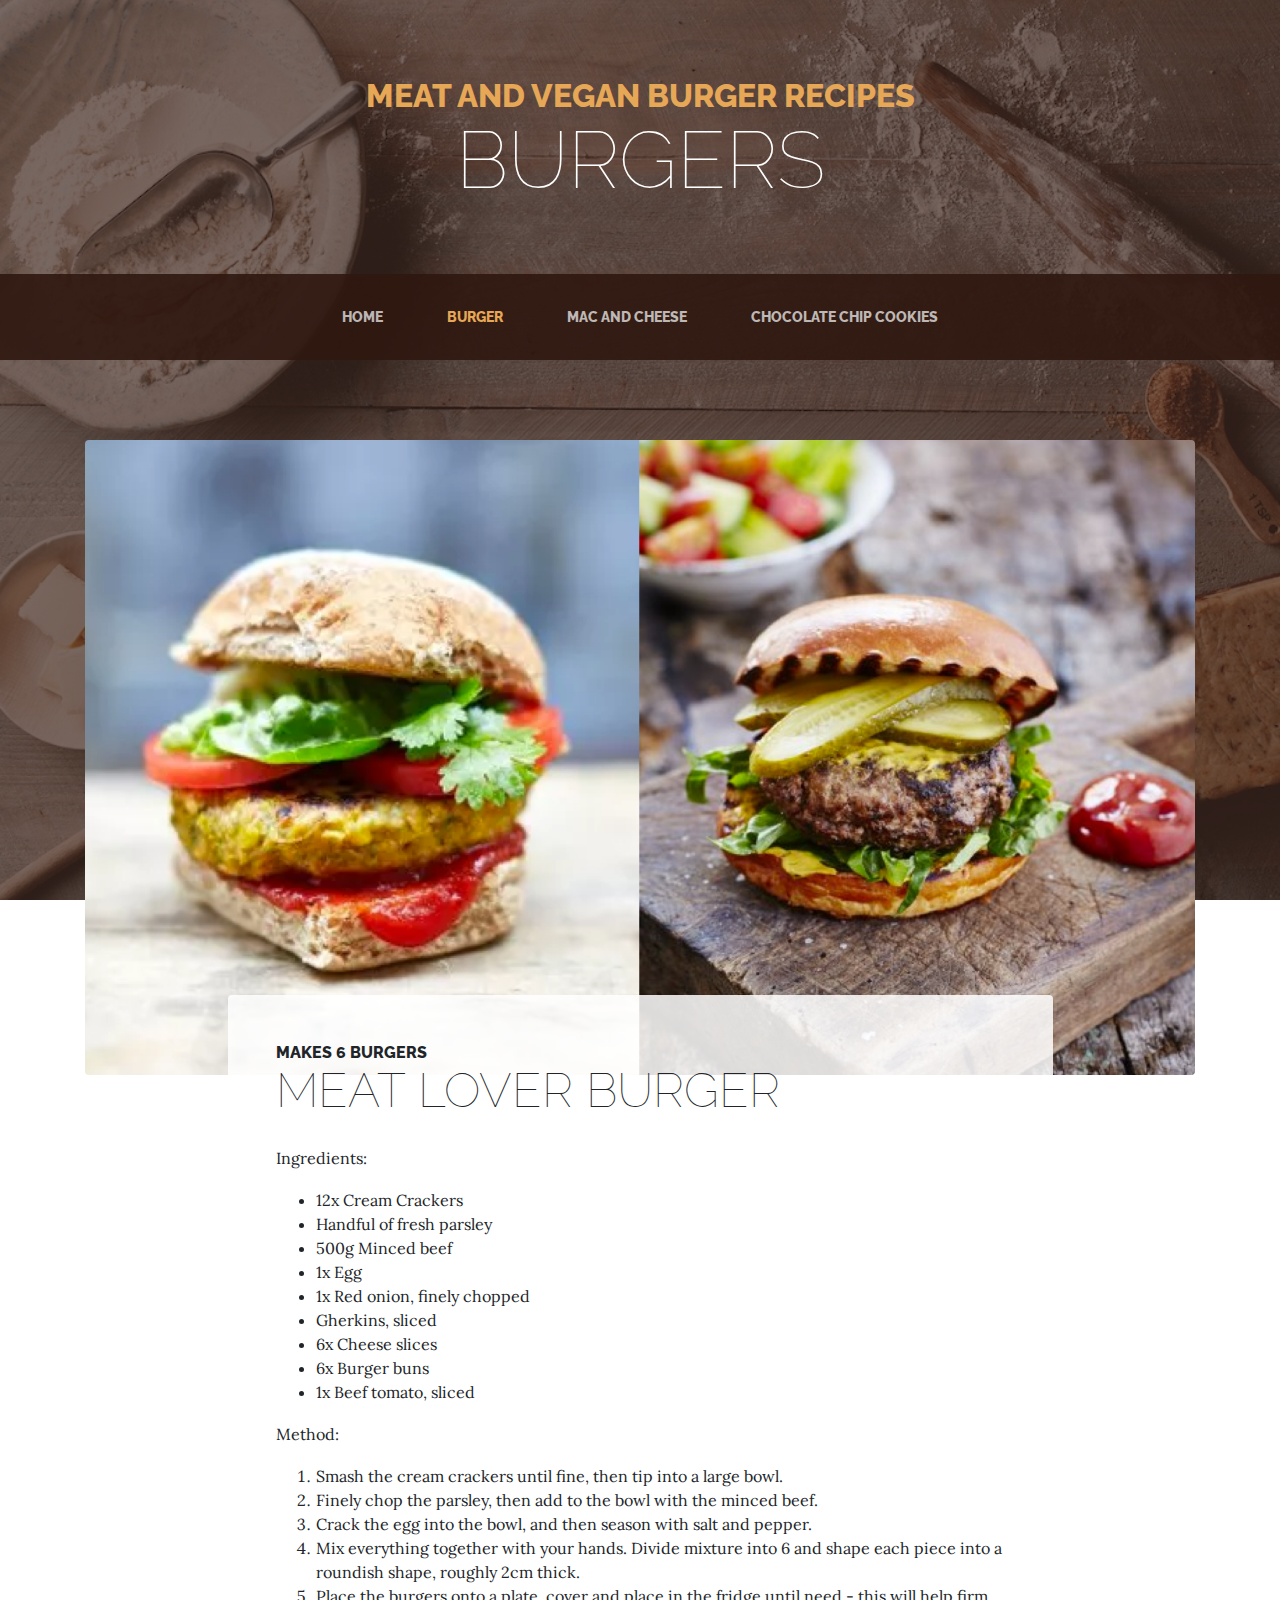
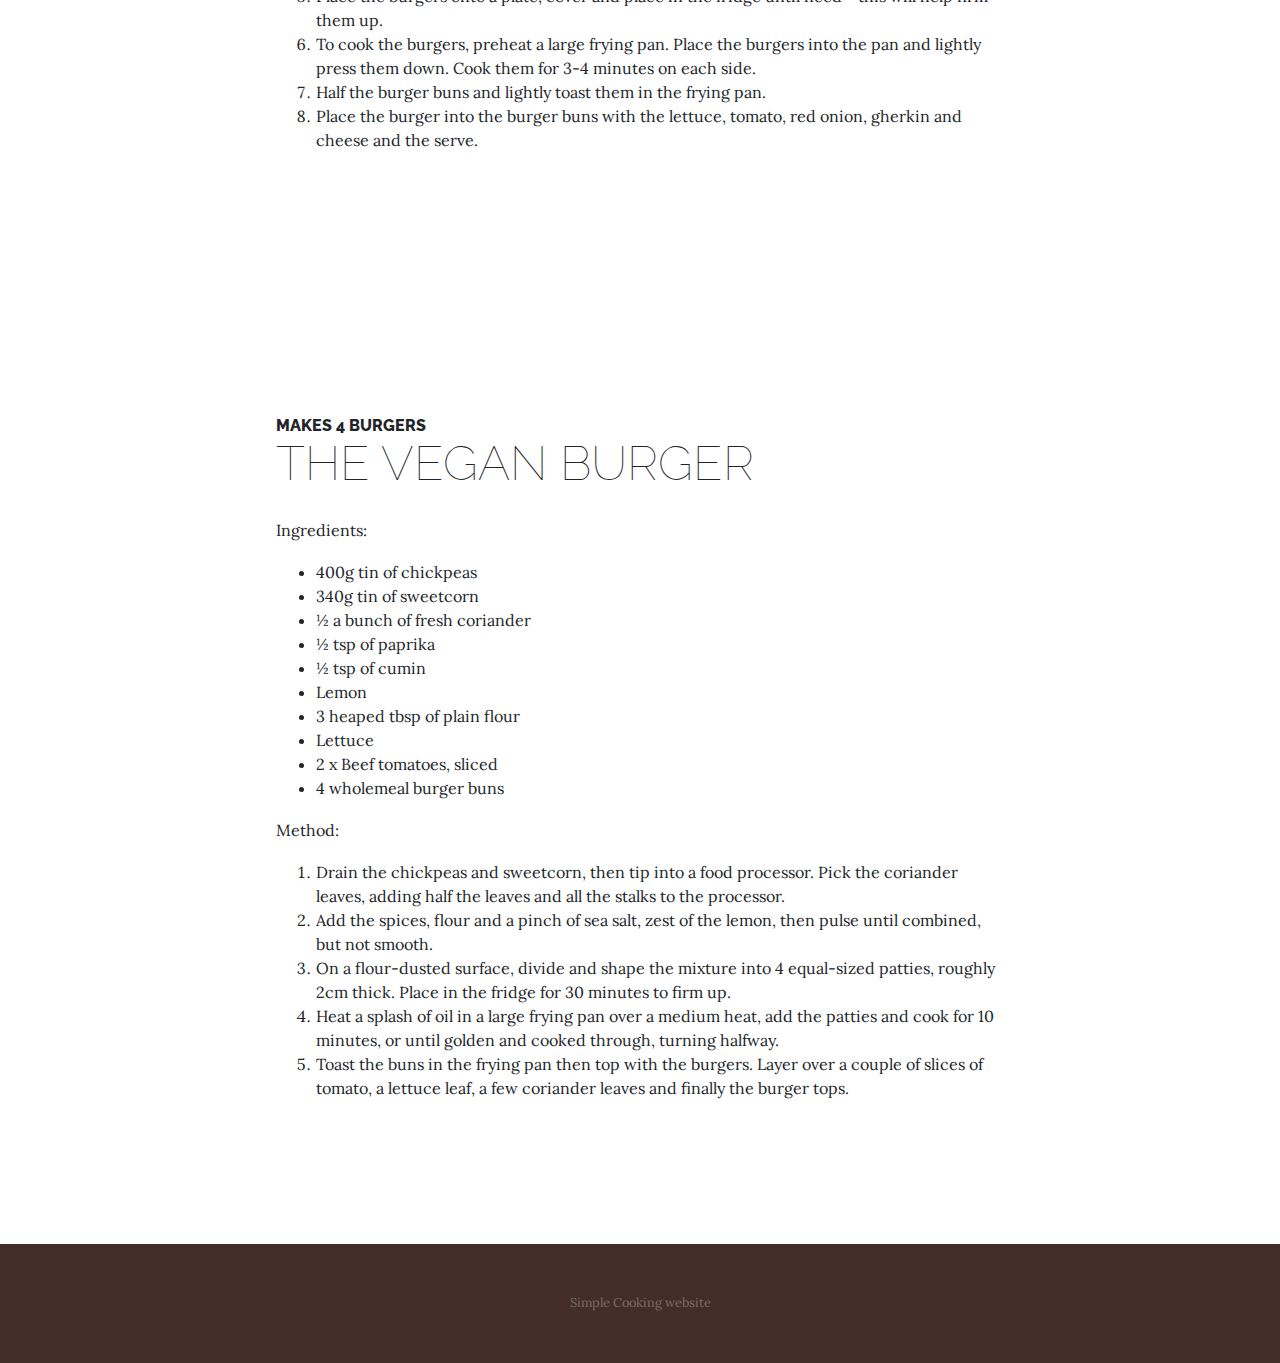
<file: startbootstrap-business-casual-gh-pages/about.html>
<!DOCTYPE html>
<html lang="en">

  <head>

    <meta charset="utf-8">
    <meta name="viewport" content="width=device-width, initial-scale=1, shrink-to-fit=no">
    <meta name="description" content="">
    <meta name="author" content="">

    <title>SC - Burgers</title>

    <!-- Bootstrap core CSS -->
    <link href="vendor/bootstrap/css/bootstrap.min.css" rel="stylesheet">

    <!-- Custom fonts for this template -->
    <link href="https://fonts.googleapis.com/css?family=Raleway:100,100i,200,200i,300,300i,400,400i,500,500i,600,600i,700,700i,800,800i,900,900i" rel="stylesheet">
    <link href="https://fonts.googleapis.com/css?family=Lora:400,400i,700,700i" rel="stylesheet">

    <!-- Custom styles for this template -->
    <link href="css/business-casual.min.css" rel="stylesheet">

  </head>

  <body>

    <h1 class="site-heading text-center text-white d-none d-lg-block">
      <span class="site-heading-upper text-primary mb-3">Meat and vegan burger recipes</span>
      <span class="site-heading-lower">Burgers</span>
    </h1>

    <!-- Navigation -->
    <nav class="navbar navbar-expand-lg navbar-dark py-lg-4" id="mainNav">
      <div class="container">
        <a class="navbar-brand text-uppercase text-expanded font-weight-bold d-lg-none" href="#">Start Bootstrap</a>
        <button class="navbar-toggler" type="button" data-toggle="collapse" data-target="#navbarResponsive" aria-controls="navbarResponsive" aria-expanded="false" aria-label="Toggle navigation">
          <span class="navbar-toggler-icon"></span>
        </button>
        <div class="collapse navbar-collapse" id="navbarResponsive">
          <ul class="navbar-nav mx-auto">
            <li class="nav-item px-lg-4">
              <a class="nav-link text-uppercase text-expanded" href="index.html">Home
                <span class="sr-only">(current)</span>
              </a>
            </li>
            <li class="nav-item active px-lg-4">
              <a class="nav-link text-uppercase text-expanded" href="about.html">Burger</a>
            </li>
            <li class="nav-item px-lg-4">
              <a class="nav-link text-uppercase text-expanded" href="products.html">Mac and Cheese</a>
            </li>
            <li class="nav-item px-lg-4">
              <a class="nav-link text-uppercase text-expanded" href="store.html">Chocolate Chip Cookies</a>
            </li>
          </ul>
        </div>
      </div>
    </nav>

    <section class="page-section about-heading">
      <div class="container">
        <img class="img-fluid rounded about-heading-img mb-3 mb-lg-0" src="img/burgers.jpg" alt="">
        <div class="about-heading-content">
          <div class="row">
            <div class="col-xl-9 col-lg-10 mx-auto">
              <div class="bg-faded rounded p-5">
                <h2 class="section-heading mb-4">
                  <span class="section-heading-upper">Makes 6 burgers</span>
                  <span class="section-heading-lower">Meat lover burger</span>
                </h2>
                <p>
                  Ingredients:
                  <ul>
                    <li>12x Cream Crackers</li>
                    <li>Handful of fresh parsley</li>
                    <li>500g Minced beef</li>
                    <li>1x Egg</li>
                    <li>1x Red onion, finely chopped</li>
                    <li>Gherkins, sliced</li>
                    <li>6x Cheese slices</li>
                    <li>6x Burger buns</li>
                    <li>1x Beef tomato, sliced</li>
                  </ul>
                </p>
                <p>
                  Method:
                  <ol>
                    <li>Smash the cream crackers until fine, then tip into a large bowl.</li>
                    <li>Finely chop the parsley, then add to the bowl with the minced beef.</li>
                    <li>Crack the egg into the bowl, and then season with salt and pepper.</li>
                    <li>Mix everything together with your hands. Divide mixture into 6 and shape each piece into a roundish shape, roughly 2cm thick.</li>
                    <li>Place the burgers onto a plate, cover and place in the fridge until need - this will help firm them up.</li>
                    <li>To cook the burgers, preheat a large frying pan. Place the burgers into the pan and lightly press them down. Cook them for 3-4 minutes on each side. </li>
                    <li>Half the burger buns and lightly toast them in the frying pan.</li>
                    <li>Place the burger into the burger buns with the lettuce, tomato, red onion, gherkin and cheese and the serve. </li>
                  </ol>
                </p>
              </div>
            </div>
          </div>
        </div>
      </div>
    </section>

  <br>
  <br>
  <br>

    <section class="page-section about-heading">
      <div class="container">
        <div class="about-heading-content">
          <div class="row">
            <div class="col-xl-9 col-lg-10 mx-auto">
              <div class="bg-faded rounded p-5">
                <h2 class="section-heading mb-4">
                  <span class="section-heading-upper">Makes 4 burgers</span>
                  <span class="section-heading-lower">The Vegan burger</span>
                </h2>
                <p>
                Ingredients:
                <ul>
                  <li>400g tin of chickpeas</li>
                  <li>340g tin of sweetcorn</li>
                  <li>½ a bunch of fresh coriander</li>
                  <li>½ tsp of paprika </li>
                  <li>½ tsp of cumin</li>
                  <li>Lemon </li>
                  <li>3 heaped tbsp of plain flour </li>
                  <li>Lettuce</li>
                  <li>2 x Beef tomatoes, sliced</li>
                  <li>4 wholemeal burger buns</li>
                </ul>
              </p>
                <p>
                Method:
                <ol>
                  <li>Drain the chickpeas and sweetcorn, then tip into a food processor. Pick the coriander leaves, adding half the leaves and all the stalks to the processor.</li>
                  <li>Add the spices, flour and a pinch of sea salt, zest of the lemon, then pulse until combined, but not smooth. </li>
                  <li>On a flour-dusted surface, divide and shape the mixture into 4 equal-sized patties, roughly 2cm thick. Place in the fridge for 30 minutes to firm up.</li>
                  <li>Heat a splash of oil in a large frying pan over a medium heat, add the patties and cook for 10 minutes, or until golden and cooked through, turning halfway.</li>
                  <li>Toast the buns in the frying pan then top with the burgers. Layer over a couple of slices of tomato, a lettuce leaf, a few coriander leaves and finally the burger tops. </li>
                </ol>
              </p>
              </div>
            </div>
          </div>
        </div>
      </div>
    </section>

    <footer class="footer text-faded text-center py-5">
      <div class="container">
        <p class="m-0 small">Simple Cooking website</p>
      </div>
    </footer>

    <!-- Bootstrap core JavaScript -->
    <script src="vendor/jquery/jquery.min.js"></script>
    <script src="vendor/bootstrap/js/bootstrap.bundle.min.js"></script>

  </body>

</html>
</file>
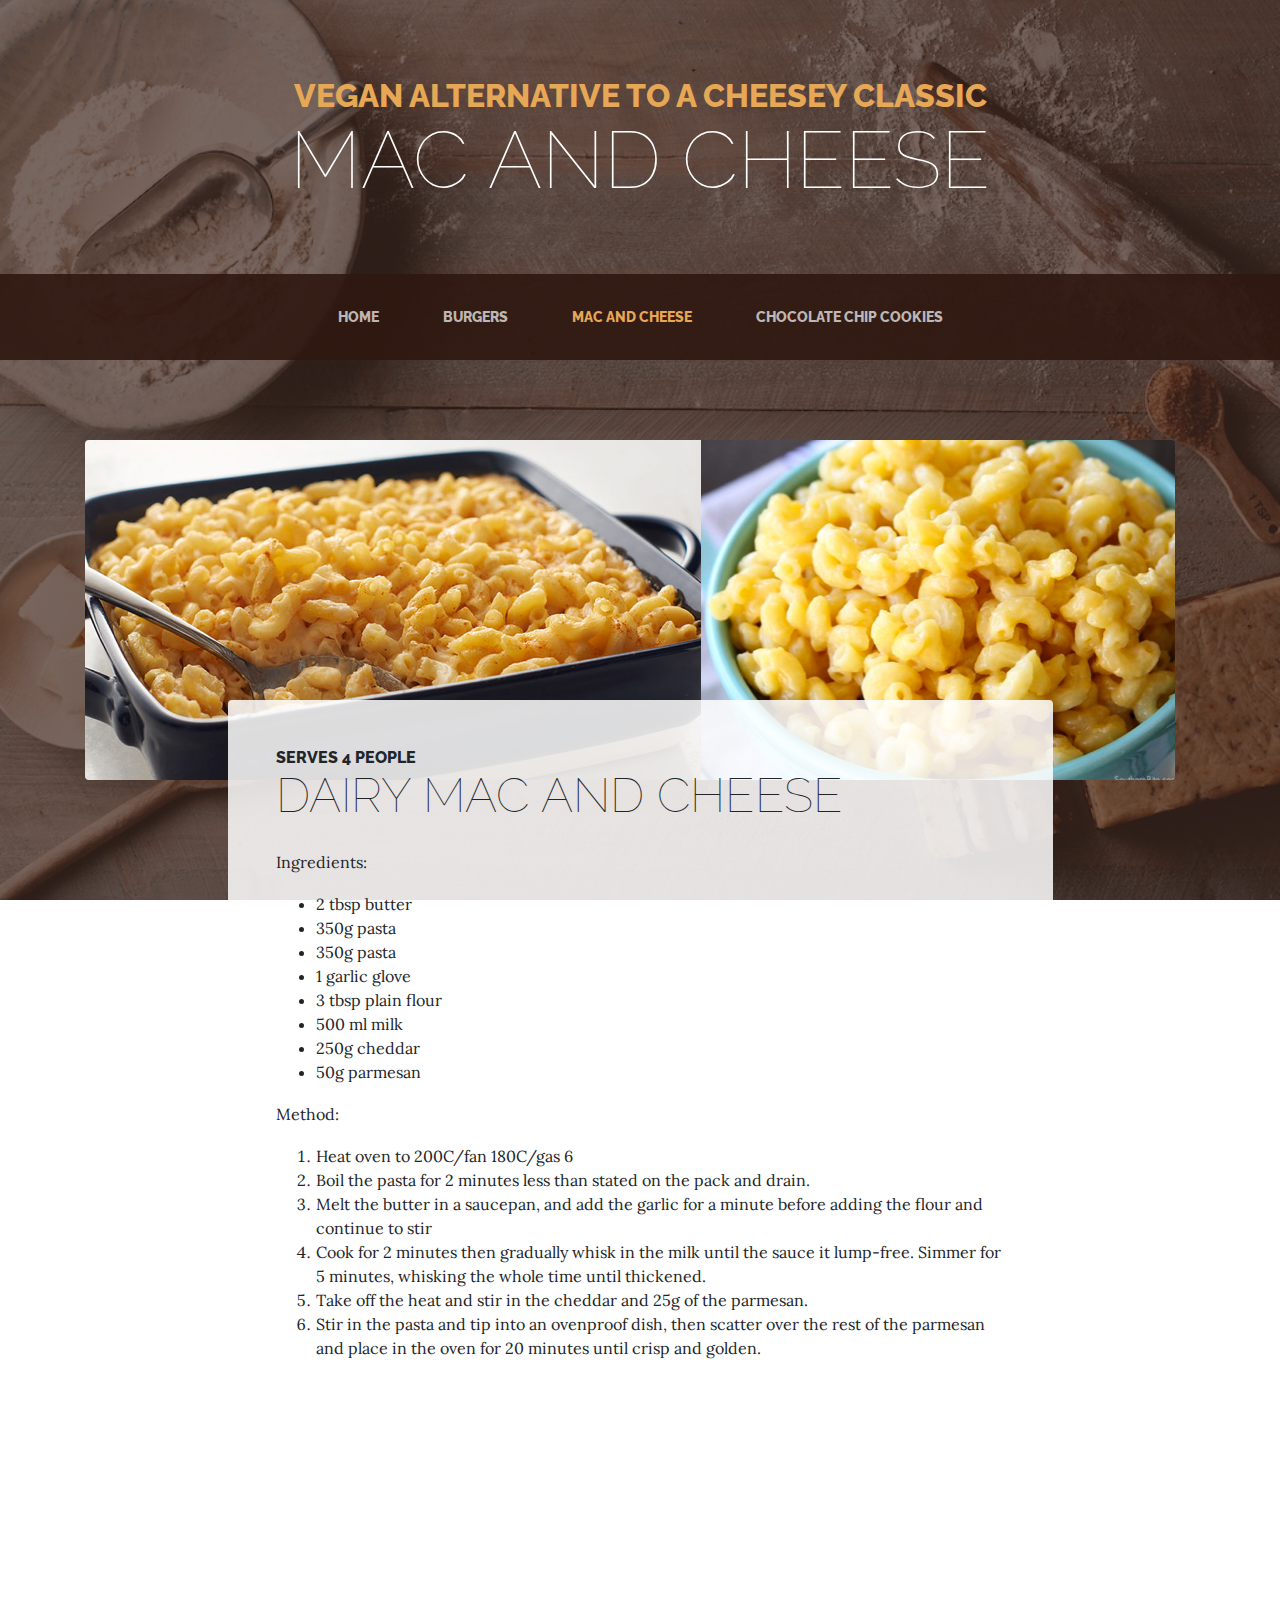
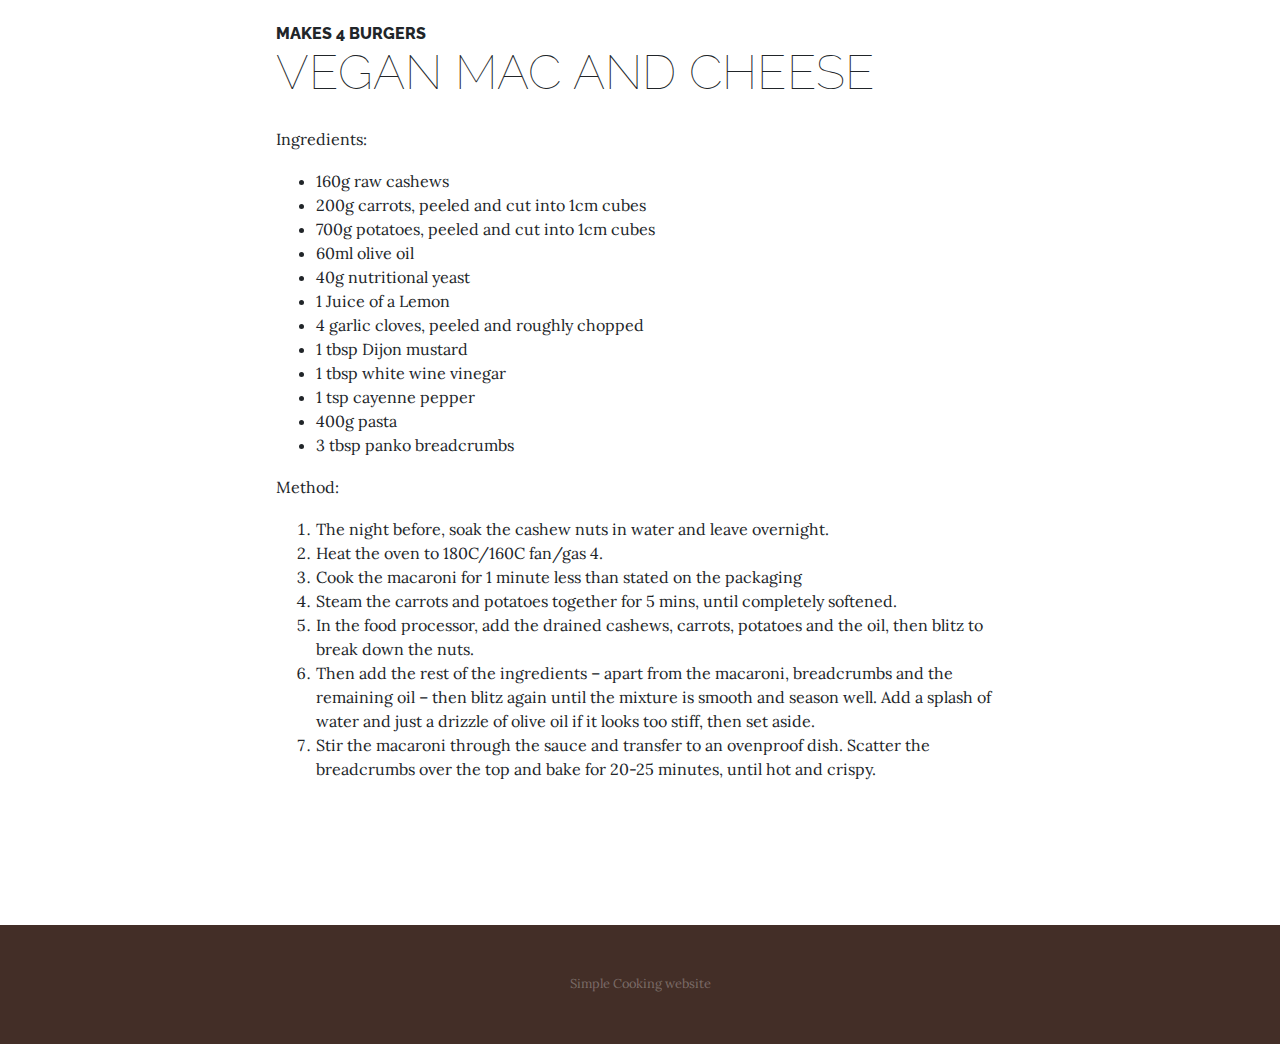
<file: startbootstrap-business-casual-gh-pages/products.html>
<!DOCTYPE html>
<html lang="en">

  <head>

    <meta charset="utf-8">
    <meta name="viewport" content="width=device-width, initial-scale=1, shrink-to-fit=no">
    <meta name="description" content="">
    <meta name="author" content="">

    <title>SC - Mac and Cheese</title>

    <!-- Bootstrap core CSS -->
    <link href="vendor/bootstrap/css/bootstrap.min.css" rel="stylesheet">

    <!-- Custom fonts for this template -->
    <link href="https://fonts.googleapis.com/css?family=Raleway:100,100i,200,200i,300,300i,400,400i,500,500i,600,600i,700,700i,800,800i,900,900i" rel="stylesheet">
    <link href="https://fonts.googleapis.com/css?family=Lora:400,400i,700,700i" rel="stylesheet">

    <!-- Custom styles for this template -->
    <link href="css/business-casual.min.css" rel="stylesheet">

  </head>

  <body>

    <h1 class="site-heading text-center text-white d-none d-lg-block">
      <span class="site-heading-upper text-primary mb-3">Vegan alternative to a cheesey classic</span>
      <span class="site-heading-lower">Mac and Cheese</span>
    </h1>

    <!-- Navigation -->
    <nav class="navbar navbar-expand-lg navbar-dark py-lg-4" id="mainNav">
      <div class="container">
        <a class="navbar-brand text-uppercase text-expanded font-weight-bold d-lg-none" href="#">Start Bootstrap</a>
        <button class="navbar-toggler" type="button" data-toggle="collapse" data-target="#navbarResponsive" aria-controls="navbarResponsive" aria-expanded="false" aria-label="Toggle navigation">
          <span class="navbar-toggler-icon"></span>
        </button>
        <div class="collapse navbar-collapse" id="navbarResponsive">
          <ul class="navbar-nav mx-auto">
            <li class="nav-item px-lg-4">
              <a class="nav-link text-uppercase text-expanded" href="index.html">Home
                <span class="sr-only">(current)</span>
              </a>
            </li>
            <li class="nav-item px-lg-4">
              <a class="nav-link text-uppercase text-expanded" href="about.html">Burgers</a>
            </li>
            <li class="nav-item active px-lg-4">
              <a class="nav-link text-uppercase text-expanded" href="products.html">Mac and Cheese</a>
            </li>
            <li class="nav-item px-lg-4">
              <a class="nav-link text-uppercase text-expanded" href="store.html">Chocolate Chip Cookies</a>
            </li>
          </ul>
        </div>
      </div>
    </nav>


    <section class="page-section about-heading">
      <div class="container">
        <img class="img-fluid rounded about-heading-img mb-3 mb-lg-0" src="img/mac&cheese.jpg" alt="">
        <div class="about-heading-content">
          <div class="row">
            <div class="col-xl-9 col-lg-10 mx-auto">
              <div class="bg-faded rounded p-5">
                <h2 class="section-heading mb-4">
                  <span class="section-heading-upper">Serves 4 people</span>
                  <span class="section-heading-lower">Dairy mac and cheese</span>
                </h2>
                <p>
                  Ingredients:
                  <ul>
                    <li>2 tbsp butter</li>
                    <li>350g pasta </li>
                    <li>350g pasta </li>
                    <li>1 garlic glove</li>
                    <li>3 tbsp plain flour </li>
                    <li>500 ml milk </li>
                    <li>250g cheddar</li>
                    <li>50g parmesan </li>
                  </ul>
                </p>
                <p>
                  Method:
                  <ol>
                    <li>Heat oven to 200C/fan 180C/gas 6</li>
                    <li>Boil the pasta for 2 minutes less than stated on the pack and drain.</li>
                    <li>Melt the butter in a saucepan, and add the garlic for a minute before adding the flour and continue to stir </li>
                    <li>Cook for 2 minutes then gradually whisk in the milk until the sauce it lump-free. Simmer for 5 minutes, whisking the whole time until thickened.</li>
                    <li>Take off the heat and stir in the cheddar and 25g of the parmesan.</li>
                    <li>Stir in the pasta and tip into an ovenproof dish, then scatter over the rest of the parmesan and place in the oven for 20 minutes until crisp and golden.</li>
                  </ol>
                </p>
              </div>
            </div>
          </div>
        </div>
      </div>
    </section>

    <br>
    <br>
    <br>

    <section class="page-section about-heading">
      <div class="container">
        <div class="about-heading-content">
          <div class="row">
            <div class="col-xl-9 col-lg-10 mx-auto">
              <div class="bg-faded rounded p-5">
                <h2 class="section-heading mb-4">
                  <span class="section-heading-upper">Makes 4 burgers</span>
                  <span class="section-heading-lower">Vegan Mac and Cheese</span>
                </h2>
                <p>
                Ingredients:
                <ul>
                  <li>160g raw cashews</li>
                  <li>200g carrots, peeled and cut into 1cm cubes </li>
                  <li>700g potatoes, peeled and cut into 1cm cubes</li>
                  <li> 60ml olive oil</li>
                  <li>40g nutritional yeast</li>
                  <li>1 Juice of a Lemon </li>
                  <li>4 garlic cloves, peeled and roughly chopped</li>
                  <li>1 tbsp Dijon mustard</li>
                  <li>1 tbsp white wine vinegar</li>
                  <li>1 tsp cayenne pepper</li>
                  <li>400g pasta</li>
                  <li>3 tbsp panko breadcrumbs</li>
                </ul>


              </p>
                <p>
                Method:
                <ol>
                  <li>The night before, soak the cashew nuts in water and leave overnight. </li>
                  <li>Heat the oven to 180C/160C fan/gas 4.  </li>
                  <li>Cook the macaroni for 1 minute less than stated on the packaging  </li>
                  <li>Steam the carrots and potatoes together for 5 mins, until completely softened.  </li>
                  <li>In the food processor, add the drained cashews, carrots, potatoes and the oil, then blitz to break down the nuts.  </li>
                  <li>Then add the rest of the ingredients – apart from the macaroni, breadcrumbs and the remaining oil – then blitz again until the mixture is smooth and season well. Add a splash of water and just a drizzle of olive oil if it looks too stiff, then set aside. </li>
                  <li> Stir the macaroni through the sauce and transfer to an ovenproof dish. Scatter the breadcrumbs over the top and bake for 20-25 minutes, until hot and crispy. </li>
                </ol>
              </p>
              </div>
            </div>
          </div>
        </div>
      </div>
    </section>

    <footer class="footer text-faded text-center py-5">
      <div class="container">
        <p class="m-0 small">Simple Cooking website</p>
      </div>
    </footer>

    <!-- Bootstrap core JavaScript -->
    <script src="vendor/jquery/jquery.min.js"></script>
    <script src="vendor/bootstrap/js/bootstrap.bundle.min.js"></script>

  </body>

</html>
</file>
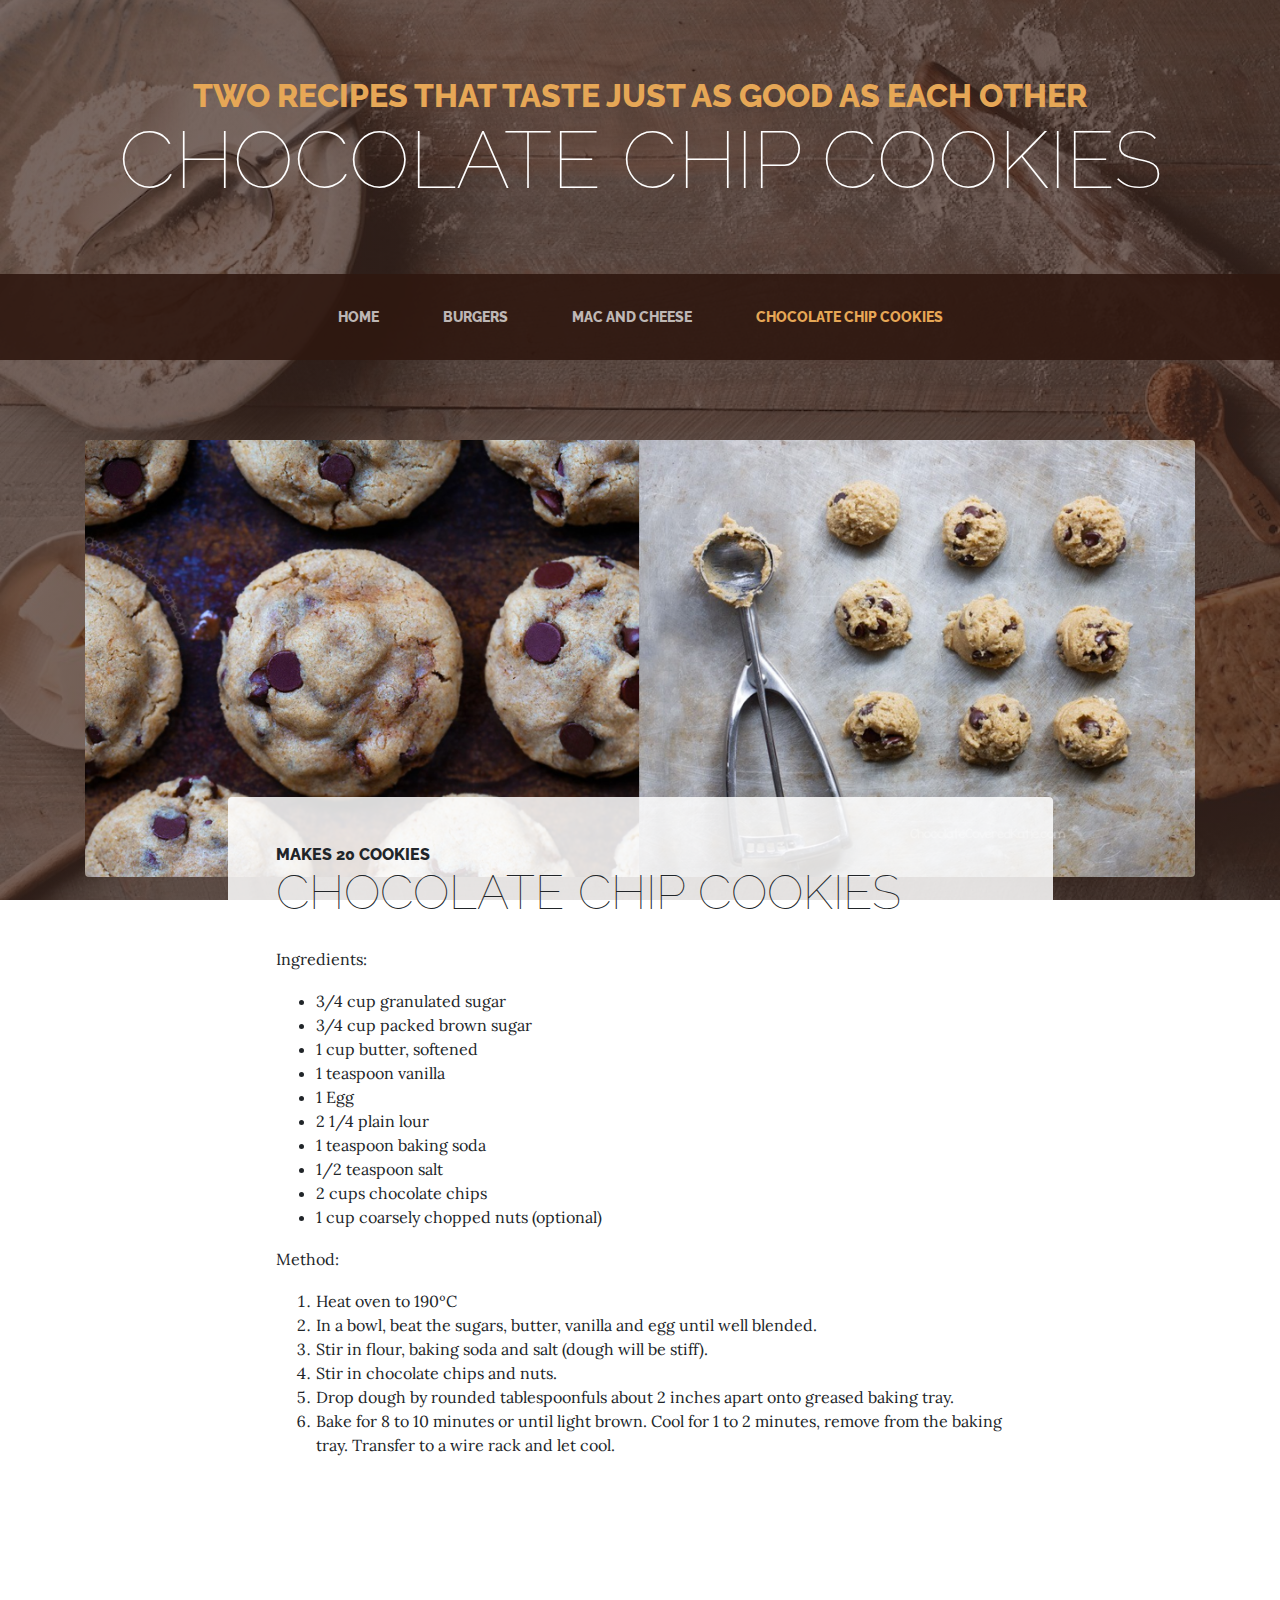
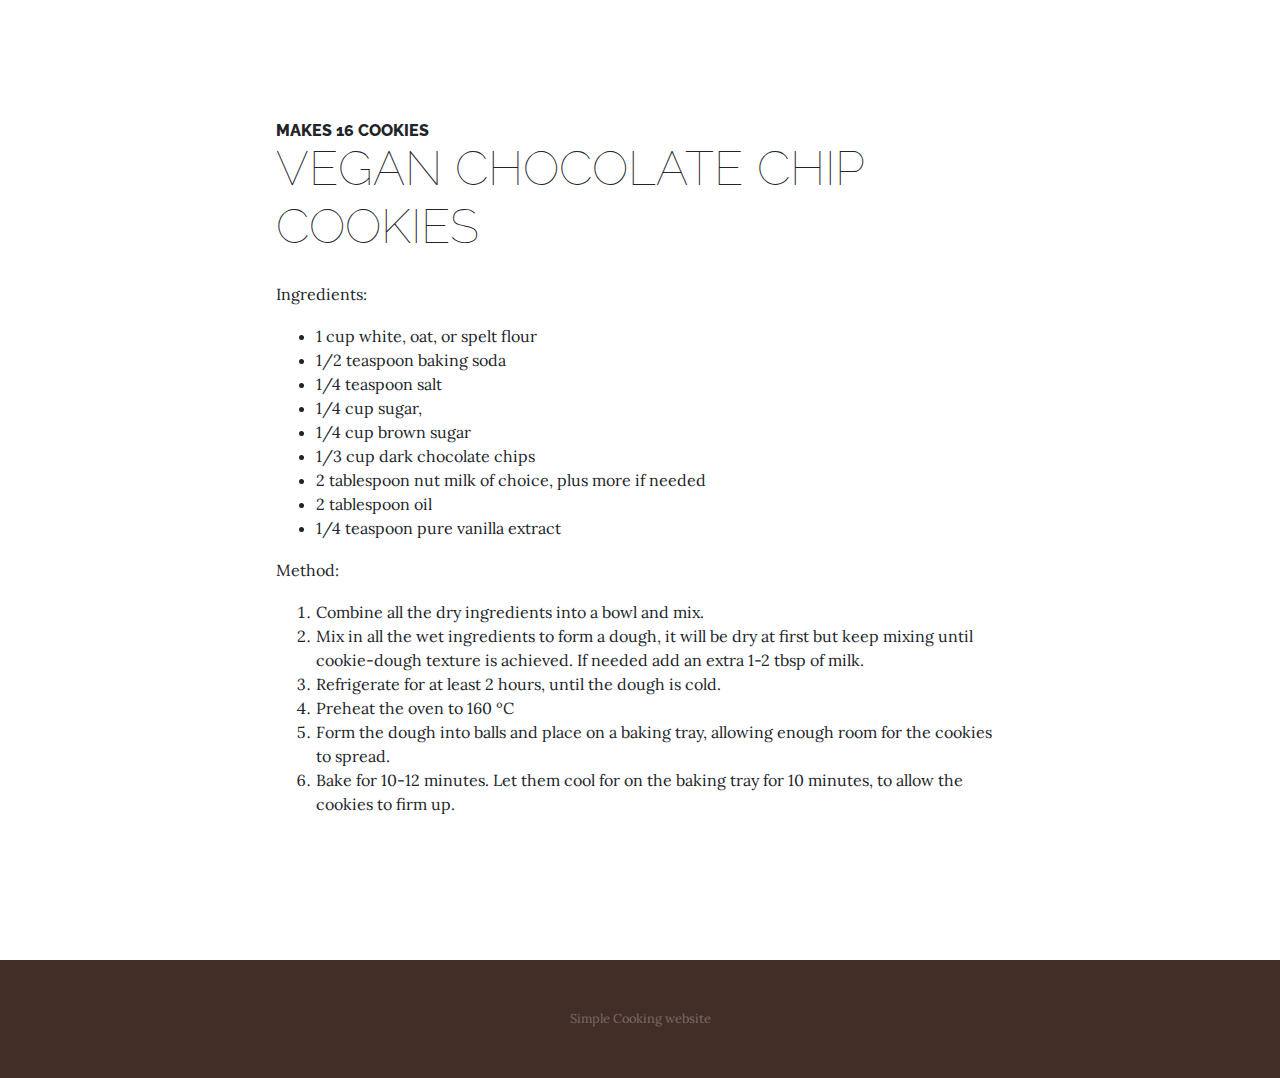
<file: startbootstrap-business-casual-gh-pages/store.html>
<!DOCTYPE html>
<html lang="en">

  <head>

    <meta charset="utf-8">
    <meta name="viewport" content="width=device-width, initial-scale=1, shrink-to-fit=no">
    <meta name="description" content="">
    <meta name="author" content="">

    <title>SC - Chocolate Chip Cookies</title>

    <!-- Bootstrap core CSS -->
    <link href="vendor/bootstrap/css/bootstrap.min.css" rel="stylesheet">

    <!-- Custom fonts for this template -->
    <link href="https://fonts.googleapis.com/css?family=Raleway:100,100i,200,200i,300,300i,400,400i,500,500i,600,600i,700,700i,800,800i,900,900i" rel="stylesheet">
    <link href="https://fonts.googleapis.com/css?family=Lora:400,400i,700,700i" rel="stylesheet">

    <!-- Custom styles for this template -->
    <link href="css/business-casual.min.css" rel="stylesheet">

  </head>

  <body>

    <h1 class="site-heading text-center text-white d-none d-lg-block">
      <span class="site-heading-upper text-primary mb-3">Two recipes that taste just as good as each other</span>
      <span class="site-heading-lower">Chocolate Chip Cookies</span>
    </h1>

    <!-- Navigation -->
    <nav class="navbar navbar-expand-lg navbar-dark py-lg-4" id="mainNav">
      <div class="container">
        <a class="navbar-brand text-uppercase text-expanded font-weight-bold d-lg-none" href="#">Start Bootstrap</a>
        <button class="navbar-toggler" type="button" data-toggle="collapse" data-target="#navbarResponsive" aria-controls="navbarResponsive" aria-expanded="false" aria-label="Toggle navigation">
          <span class="navbar-toggler-icon"></span>
        </button>
        <div class="collapse navbar-collapse" id="navbarResponsive">
          <ul class="navbar-nav mx-auto">
            <li class="nav-item px-lg-4">
              <a class="nav-link text-uppercase text-expanded" href="index.html">Home
                <span class="sr-only">(current)</span>
              </a>
            </li>
            <li class="nav-item px-lg-4">
              <a class="nav-link text-uppercase text-expanded" href="about.html">Burgers</a>
            </li>
            <li class="nav-item px-lg-4">
              <a class="nav-link text-uppercase text-expanded" href="products.html">Mac and Cheese</a>
            </li>
            <li class="nav-item active px-lg-4">
              <a class="nav-link text-uppercase text-expanded" href="store.html">Chocolate Chip Cookies</a>
            </li>
          </ul>
        </div>
      </div>
    </nav>

    <section class="page-section about-heading">
      <div class="container">
        <img class="img-fluid rounded about-heading-img mb-3 mb-lg-0" src="img/cookies.jpg" alt="">
        <div class="about-heading-content">
          <div class="row">
            <div class="col-xl-9 col-lg-10 mx-auto">
              <div class="bg-faded rounded p-5">
                <h2 class="section-heading mb-4">
                  <span class="section-heading-upper">Makes 20 Cookies</span>
                  <span class="section-heading-lower">Chocolate Chip Cookies</span>
                </h2>
                <p>
                  Ingredients:
                  <ul>
                    <li>3/4 cup granulated sugar</li>
                    <li>3/4 cup packed brown sugar</li>
                    <li>1 cup butter, softened</li>
                    <li>1 teaspoon vanilla</li>
                    <li>1 Egg</li>
                    <li>2 1/4 plain lour</li>
                    <li>1 teaspoon baking soda</li>
                    <li>1/2 teaspoon salt</li>
                    <li>2 cups chocolate chips</li>
                    <li>1 cup coarsely chopped nuts (optional)</li>
                  </ul>
                </p>
                <p>
                Method:
                <ol>
                  <li>Heat oven to 190ºC</li>
                  <li>In a bowl, beat the sugars, butter, vanilla and egg until well blended.</li>
                  <li>Stir in flour, baking soda and salt (dough will be stiff). </li>
                  <li>Stir in chocolate chips and nuts.</li>
                  <li>Drop dough by rounded tablespoonfuls about 2 inches apart onto greased baking tray.</li>
                  <li>Bake for 8 to 10 minutes or until light brown. Cool for 1 to 2 minutes, remove from the baking tray. Transfer to a wire rack and let cool. </li>
                </ol>

              </div>
            </div>
          </div>
        </div>
      </div>
    </section>

    <br>
    <br>
    <br>

    <section class="page-section about-heading">
      <div class="container">
        <div class="about-heading-content">
          <div class="row">
            <div class="col-xl-9 col-lg-10 mx-auto">
              <div class="bg-faded rounded p-5">
                <h2 class="section-heading mb-4">
                  <span class="section-heading-upper">Makes 16 Cookies</span>
                  <span class="section-heading-lower">Vegan Chocolate Chip Cookies</span>
                </h2>
                <p>
                  Ingredients:
                  <ul>
                    <li>1 cup white, oat, or spelt flour</li>
                    <li>1/2 teaspoon baking soda</li>
                    <li>1/4 teaspoon salt</li>
                    <li>1/4 cup sugar, </li>
                    <li>1/4 cup brown sugar </li>
                    <li>1/3 cup dark chocolate chips</li>
                    <li>2 tablespoon nut milk of choice, plus more if needed</li>
                    <li>2 tablespoon oil</li>
                    <li>1/4 teaspoon pure vanilla extract</li>
                  </ul>
                </p>
                <p>
                Method:
                <ol>
                  <li>Combine all the dry ingredients into a bowl and mix.</li>
                  <li>Mix in all the wet ingredients to form a dough, it will be dry at first but keep mixing until cookie-dough texture is achieved. If needed add an extra 1-2 tbsp of milk.</li>
                  <li>Refrigerate for at least 2 hours, until the dough is cold. </li>
                  <li>Preheat the oven to 160 ºC</li>
                  <li>Form the dough into balls and place on a baking tray, allowing enough room for the cookies to spread.</li>
                  <li>Bake for 10-12 minutes. Let them cool for on the baking tray for 10 minutes, to allow the cookies to firm up. </li>
                </ol>

              </div>
            </div>
          </div>
        </div>
      </div>
    </section>

    <footer class="footer text-faded text-center py-5">
      <div class="container">
        <p class="m-0 small">Simple Cooking website</p>
      </div>
    </footer>

    <!-- Bootstrap core JavaScript -->
    <script src="vendor/jquery/jquery.min.js"></script>
    <script src="vendor/bootstrap/js/bootstrap.bundle.min.js"></script>

  </body>

  <!-- Script to highlight the active date in the hours list -->
  <script>
    $('.list-hours li').eq(new Date().getDay()).addClass('today');
  </script>

</html>
</file>
<file: startbootstrap-business-casual-gh-pages/css/business-casual.min.css>
/*!
 * Start Bootstrap - Business Casual v5.0.0 (https://startbootstrap.com/template-overviews/business-casual)
 * Copyright 2013-2018 Start Bootstrap
 * Licensed under MIT (https://github.com/BlackrockDigital/startbootstrap-business-casual/blob/master/LICENSE)
 */body{font-family:Lora;background:-webkit-gradient(linear,left top,left bottom,from(rgba(47,23,15,.65))),url(../img/bg.jpg);background:linear-gradient(rgba(47,23,15,.65)),url(../img/bg.jpg);background-attachment:fixed;background-position:center;background-size:cover}h1,h2,h3,h4,h5,h6{font-family:Raleway}p{line-height:1.75}.text-faded{color:rgba(255,255,255,.3)}.site-heading{margin-top:5rem;margin-bottom:5rem;text-transform:uppercase;line-height:1;font-family:Raleway}.site-heading .site-heading-upper{display:block;font-size:2rem;font-weight:800}.site-heading .site-heading-lower{font-size:5rem;font-weight:100;line-height:4rem}.page-section{margin-top:5rem;margin-bottom:5rem}.section-heading{text-transform:uppercase}.section-heading .section-heading-upper{display:block;font-size:1rem;font-weight:800}.section-heading .section-heading-lower{display:block;font-size:3rem;font-weight:100}.bg-faded{background-color:rgba(255,255,255,.85)}#mainNav{background-color:rgba(47,23,15,.9);font-family:Raleway}#mainNav .navbar-brand{color:#e6a756}#mainNav .navbar-nav .nav-item .nav-link{color:rgba(255,255,255,.7);font-weight:800}#mainNav .navbar-nav .nav-item.active .nav-link{color:#e6a756}@media (min-width:992px){#mainNav .navbar-nav .nav-item .nav-link{font-size:.9rem}#mainNav .navbar-nav .nav-item .nav-link:hover{color:rgba(255,255,255,.4)}#mainNav .navbar-nav .nav-item.active .nav-link:hover{color:#e6a756}}.btn-xl{font-weight:700;font-size:.8rem;padding-top:1.5rem;padding-bottom:1.5rem;padding-left:2rem;padding-right:2rem}.intro{position:relative}@media (min-width:992px){.intro .intro-img{width:75%;float:right}.intro .intro-text{left:0;width:60%;margin-top:3rem;position:absolute}.intro .intro-text .intro-button{width:100%;left:0;position:absolute;bottom:-2rem}}@media (min-width:1200px){.intro .intro-text{width:45%}}.cta{padding-top:5rem;padding-bottom:5rem;background-color:rgba(230,167,86,.9)}.cta .cta-inner{position:relative;padding:3rem;margin:.5rem;background-color:rgba(255,255,255,.85)}.cta .cta-inner:before{border-radius:.5rem;content:'';position:absolute;top:-.5rem;bottom:-.5rem;left:-.5rem;right:-.5rem;border:.25rem solid rgba(255,255,255,.85)}@media (min-width:992px){.about-heading .about-heading-img{position:relative;z-index:0}.about-heading .about-heading-content{margin-top:-5rem;position:relative;z-index:1}}@media (min-width:992px){.product-item .product-item-title{position:relative;z-index:1;margin-bottom:-3rem}.product-item .product-item-img{position:relative;z-index:0;max-width:60vw}.product-item .product-item-description{position:relative;z-index:1;margin-top:-3rem;max-width:50vw}}.list-hours{font-size:.9rem}.list-hours .list-hours-item{border-bottom:1px solid rgba(230,167,86,.5);padding-bottom:.25rem;margin-bottom:1rem;font-style:italic}.list-hours .list-hours-item.today{font-weight:700;color:#e6a756}@media (min-width:992px){.list-hours{width:50%;font-size:1.1rem}}.address strong{font-size:1.2rem}.footer{background-color:rgba(47,23,15,.9)}.text-primary{color:#e6a756!important}.bg-primary{background-color:#e6a756!important}.btn{-webkit-box-shadow:0 3px 3px 0 rgba(33,37,41,.1);box-shadow:0 3px 3px 0 rgba(33,37,41,.1)}.btn-primary{background-color:#e6a756;border-color:#e6a756}.btn-primary:active,.btn-primary:focus,.btn-primary:hover{background-color:#df902a;border-color:#df902a}.font-weight-light{font-weight:100!important}
</file>
